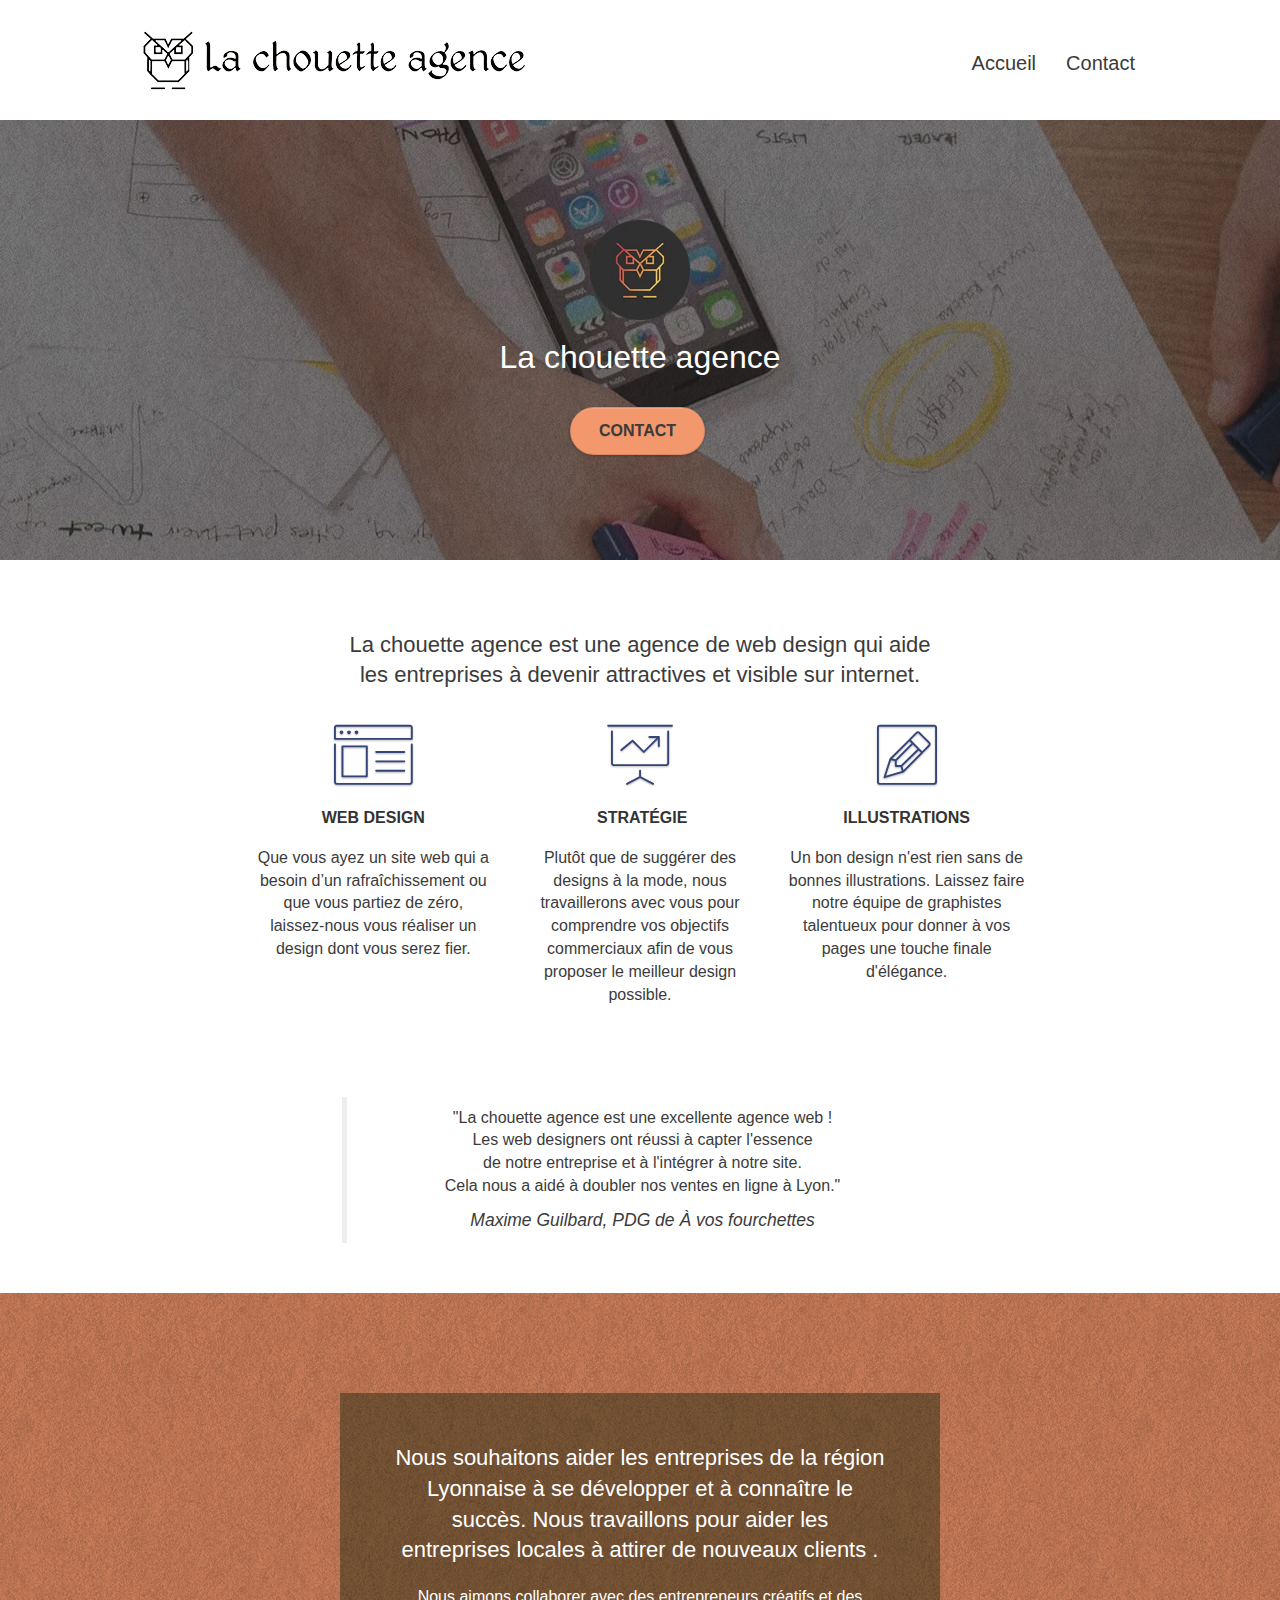
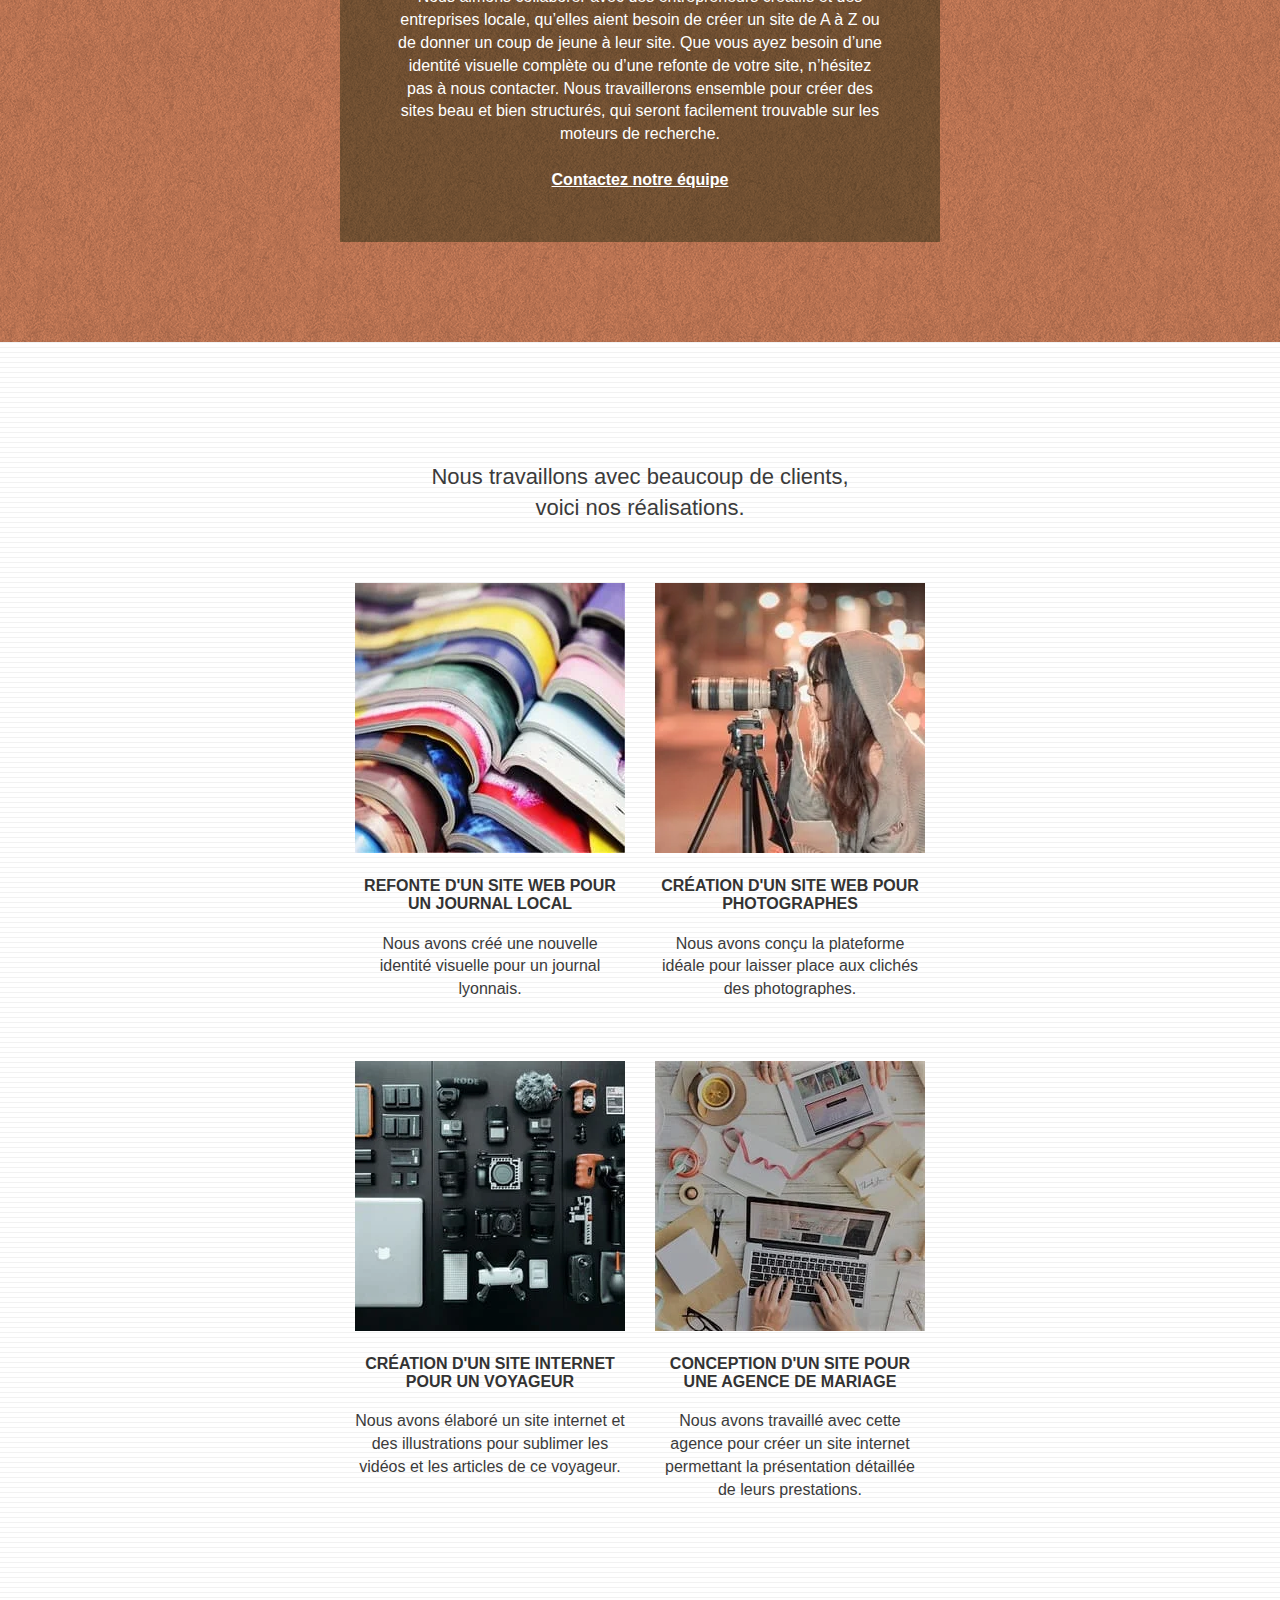
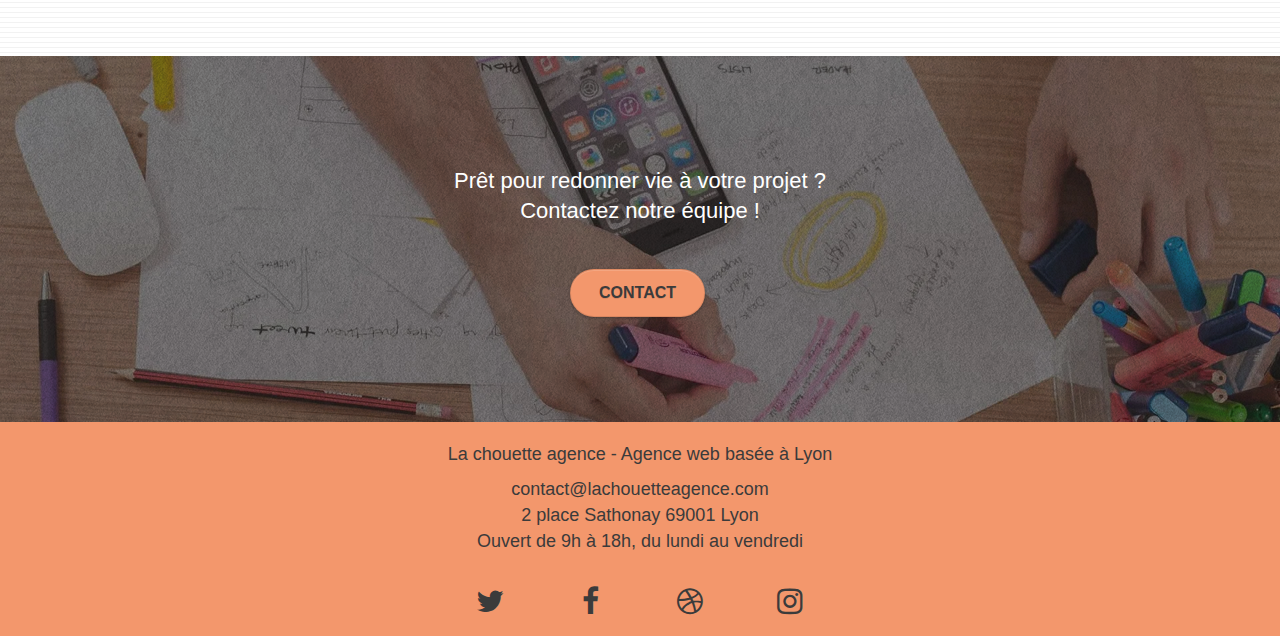
<file: index.html>
<!doctype html>
<html lang="fr">
<head>
    <meta charset="utf-8">
    <meta name="description" content="Une agence de Web Design basée à Lyon, qui aide les entreprises à devenir attractives et visibles sur Internet.">
    <meta name="viewport" content="width=device-width, initial-scale=1.0, viewport-fit=cover">

    <link rel="shortcut icon" type="image/png" href="favicon.jpg">
	<link rel="stylesheet" type="text/css" href="./css/bootstrap.css">
	<link rel="stylesheet" type="text/css" href="style.css">
	<link rel="stylesheet" type="text/css" href="./css/font-awesome.css">
	<link rel="stylesheet" type="text/css" href="./css/et-line.css">
	
	<script src="./js/jquery-2.1.0.js" defer></script>
	<script src="./js/bootstrap.js" defer></script>
	<script src="./js/blocs.js" defer></script>
	<script src="./js/jquery.touchSwipe.js" defer></script>
	<script src="./js/gmaps.js" defer></script>

    <title>La Chouette Agence - Web Design Lyon</title>

	<!-- Analytics -->
	<!-- Analytics END -->
    
</head>

<body>
<!-- Principal conteneur -->
<div class="page-container">
    
<!-- bloc-0 -->
<header>
	<div class="bloc bgc-white l-bloc " id="bloc-0">
		<div class="container bloc-sm">

			<nav class="navbar row">
				<div class="navbar-header">
					<a class="navbar-brand" href="index.html" aria-label="Retour à l'accueil"><img src="img/la_chouette_agence.webp" alt="Logo de La chouette agence de web design basé à Lyon, représentant une chouette en noir et blanc"/></a>
					<button id="nav-toggle" type="button" class="ui-navbar-toggle navbar-toggle" data-toggle="collapse" data-target=".navbar-1">
						<span class="sr-only">Toggle navigation</span><span class="icon-bar"></span><span class="icon-bar"></span><span class="icon-bar"></span>
					</button>
				</div>
				<div class="collapse navbar-collapse navbar-1 special-dropdown-nav">
					<ul class="site-navigation nav navbar-nav">
						<li>
							<a href="index.html">Accueil</a>
						</li>
						<li>
							<a href="contact.html">Contact</a>
						</li>
					</ul>
				</div>
			</nav>
		</div>
	</div>
</header>
<!-- bloc-0 END -->

<!-- bloc-1-presentation -->
<main>
	<div class="bloc bgc-dark-slate-blue bg-banniere d-bloc bg-t-edge bloc-bg-texture texture-paper b-parallax" id="bloc-1-hero">
		<div class="container bloc-lg">
			<div class="row tight-width-whitespace">
				<div class="col-sm-12">
					<img src="img/logo.webp" class="center-block image-resize-mode" width="100" alt="La chouette agence et leur logo représentant une chouette en couleur" />
					<h1 class="text-center hero-bloc-text white ">
						La chouette agence
					</h1>
					<div class="text-center">
						<a href="contact.html" class="btn btn-lg btn-clean btn-rd cta-hero btn-atomic-tangerine" id="cta-hero">Contact</a>
					</div>
				</div>
			</div>
		</div>
	</div>
	<!-- bloc-1-presentation END -->

	<!-- bloc-2-services -->
	<div class="bloc bgc-white l-bloc" id="Services">
		<div class="container bloc-md">
			<div class="row">
				<div class="col-sm-12 text-center">
					<h2>
						La chouette agence est une agence de web design qui aide<br>
						les entreprises à devenir attractives et visible sur internet.
					</h2>
				</div>
			</div>
			<div class="row voffset-lg med-width-whitespace">
				<article class="col-sm-4">
					<div class="text-center">
						<span class="et-icon-browser sm-shadow icon-dark-slate-blue icons icon-lg"></span>
					</div>
					<h3 class="mg-md text-center">
						Web design
					</h3>
					<p class="text-center ">
						Que vous ayez un site web qui a besoin d&rsquo;un rafraîchissement ou que vous partiez de zéro, laissez-nous vous réaliser un design dont vous serez fier.
					</p>
				</article>
				<article class="col-sm-4">
					<div class="text-center">
						<span class="et-icon-presentation sm-shadow icon-dark-slate-blue icons icon-lg"></span>
					</div>
					<h3 class="mg-md text-center">
						&nbsp;Stratégie
					</h3>
					<p class="text-center ">
						Plutôt que de suggérer des designs à la mode, nous travaillerons avec vous pour comprendre vos objectifs commerciaux afin de vous proposer le meilleur design possible.<br>
					</p>
				</article>
				<article class="col-sm-4">
					<div class="text-center">
						<span class="et-icon-edit sm-shadow icon-dark-slate-blue icons icon-lg"></span>
					</div>
					<h3 class="mg-md text-center">
						Illustrations
					</h3>
					<p class="text-center ">
						Un bon design n'est rien sans de bonnes illustrations. Laissez faire notre équipe de graphistes talentueux pour donner à vos pages une touche finale d'élégance.
					</p>
				</article>
			</div>
			<div class="row voffset-lg voffset">
				<div class="col-xs-12 col-md-8 col-md-offset-2 text-center">
					<blockquote>
						<p>
							"La chouette agence est une excellente agence web !<br>
							Les web designers ont réussi à capter l'essence <br>
							de notre entreprise et à l'intégrer à notre site.<br>
							Cela nous a aidé à doubler nos ventes en ligne à Lyon."
						</p>
						<cite>Maxime Guilbard, PDG de À vos fourchettes</cite>
					</blockquote>
				</div>
			</div>
		</div>
	</div>
	<!-- bloc-2-services END -->

	<!-- bloc-3-what-i-do -->
	<div class="bloc tc-white bgc-atomic-tangerine bg-presentation d-bloc bloc-bg-texture texture-paper b-parallax" id="Collaborations_locales">
		<div class="container bloc-lg">
			<div class="row tight-width-whitespace black-background">
				<div class="col-sm-12">
					<h2 class="mg-md text-center white">
						Nous souhaitons aider les entreprises de la région Lyonnaise à se développer et à connaître le succès. Nous travaillons pour aider les entreprises locales à attirer de nouveaux clients .<br>
					</h2>
					<p class="text-center white">
						Nous aimons collaborer avec des entrepreneurs créatifs et des entreprises locale, qu’elles aient besoin de créer un site de A à Z ou de donner un coup de jeune à leur site. Que vous ayez besoin d’une identité visuelle complète ou d’une refonte de votre site, n’hésitez pas à nous contacter. Nous travaillerons ensemble pour créer des sites beau et bien structurés, qui seront facilement trouvable sur les moteurs de recherche. <br><br><a class="ltc-white bold-link" href="contact.html">Contactez notre équipe</a><br>
					</p>
				</div>
			</div>
		</div>
	</div>
	<!-- bloc-3-what-i-do END -->

	<!-- bloc-4-portfolio -->
	<div class="bloc bgc-white bg-lines-h2-bg bg-repeat l-bloc" id="Réalisations">
		<div class="container bloc-lg">
			<div class="row">
				<div class="col-sm-12 text-center">
					<h2>
						Nous travaillons avec beaucoup de clients,<br> voici nos réalisations.
					</h2>
				</div>
			</div>
			<div class="row tight-width-whitespace portfolio-row">
				<article class="col-sm-6">
					<a href="#" data-lightbox="img/journal_local.webp" data-gallery-id="gallery-1" data-caption="Refonte d'un site web pour un journal local" data-frame="snapshot-lb"><img src="img/journal_local.webp" alt="Refonte d'un site web pour un journal local par notre agence web design de Lyon" class="img-responsive portfolio-thumb" /></a>
					<h3 class="mg-md text-center">
						Refonte d'un site web pour un journal local
					</h3>
					<p class="text-center">
						Nous avons créé une nouvelle identité visuelle pour un journal lyonnais.
					</p>
				</article>
				<article class="col-sm-6">
					<a href="#" data-lightbox="img/pour_photographes.webp" data-gallery-id="gallery-1" data-caption="Création d'un site web pour photographes" data-frame="snapshot-lb"><img src="img/pour_photographes.webp" class="img-responsive portfolio-thumb" alt="Création d'un site web pour photographes par notre agence web design de Lyon" /></a>
					<h3 class="mg-md text-center">
						Création d'un site web pour photographes
					</h3>
					<p class="text-center">
						Nous avons conçu la plateforme idéale pour laisser place aux clichés des photographes.
					</p>
				</article>
			</div>
			<div class="row tight-width-whitespace portfolio-row">
				<article class="col-sm-6">
					<a href="#" data-lightbox="img/pour_un_voyageur.webp" data-gallery-id="gallery-1" data-caption="Création d'un site internet pour un voyageur" data-frame="snapshot-lb"><img src="img/pour_un_voyageur.webp" class="img-responsive portfolio-thumb" alt="Création d'un site web pour voyageur par notre agence web design de Lyon"/></a>
					<h3 class="mg-md text-center">
						Création d'un site internet pour un voyageur
					</h3>
					<p class="text-center">
						Nous avons élaboré un site internet et des illustrations pour sublimer les vidéos et les articles de ce voyageur.
					</p>
				</article>
				<article class="col-sm-6">
					<a href="#" data-lightbox="img/agence_de_mariage.webp" data-gallery-id="gallery-1" data-caption="Conception d'un site pour une agence de mariage" data-frame="snapshot-lb"><img src="img/agence_de_mariage.webp" class="img-responsive portfolio-thumb" alt="Site web pour une agence d'événementiel par notre agence web design de Lyon" /></a>
					<h3 class="mg-md text-center">
						Conception d'un site pour une agence de mariage
					</h3>
					<p class="text-center">
						Nous avons travaillé avec cette agence pour créer un site internet permettant la présentation détaillée de leurs prestations.
					</p>
				</article>
			</div>
		</div>
	</div>
	<!-- bloc-4-portfolio END -->

	<!-- bloc-5-cta -->
	<div class="bloc bgc-dark-slate-blue bg-banniere bloc-bg-texture texture-paper" id="Contact">
		<div class="container bloc-lg">
			<div class="row">
				<h2 class="mg-md text-center white contact">
					Prêt pour redonner vie à votre projet ?<br>Contactez notre équipe !
				</h2>
				<div class="col-sm-12 text-center">
					<a href="contact.html" class="btn btn-atomic-tangerine btn-clean btn-rd btn-lg cta-hero">Contact</a>
				</div>
			</div>
		</div>
	</div>
	<!-- bloc-5-cta END -->

	<!-- ScrollToTop Button -->
	<a class="bloc-button btn btn-d scrollToTop" onclick="scrollToTarget('1')"><span class="fa fa-chevron-up white"></span></a>
	<!-- ScrollToTop Button END-->

</main>

<!-- Footer - bloc-8 -->
<footer>
	<div class="bloc bgc-atomic-tangerine d-bloc" id="bloc-8">
		<div class="container bloc-sm">
			<div class="row">
				<div class="col-sm-12">
					<p class="text-center black_l">
						La chouette agence - Agence web basée à Lyon<br>
					</p>
					<address>
						<p class="text-center black_l">
							contact@lachouetteagence.com<br>2 place Sathonay 69001 Lyon<br>Ouvert de 9h à 18h, du lundi au vendredi
						</p>
					</address>
					<div class="row row-no-gutters social">
						<div class="col-sm-3">
							<div class="text-center">
								<a class="social" href="https://twitter.com/" aria-label="Lien vers twitter"><span class="fa fa-twitter icon-md"></span></a>
							</div>
						</div>
						<div class="col-sm-3">
							<div class="text-center">
								<a class="social" href="https://www.facebook.com/" aria-label="Lien vers facebook"><span class="fa fa-facebook icon-md"></span></a>
							</div>
						</div>
						<div class="col-sm-3">
							<div class="text-center">
								<a class="social" href="https://dribbble.com/" aria-label="Lien vers dribbble"><span class="fa fa-dribbble icon-md"></span></a>
							</div>
						</div>
						<div class="col-sm-3">
							<div class="text-center">
								<a class="social" href="https://www.instagram.com/" aria-label="Lien vers intsagram"><span class="fa fa-instagram icon-md"></span></a>
							</div>
						</div>
					</div>
				</div>
			</div>
		</div>
	</div>
</footer>
<!-- Footer - bloc-8 END -->

</div>
<!-- Principal conteneur END -->
    

</body>
</html>
</file>
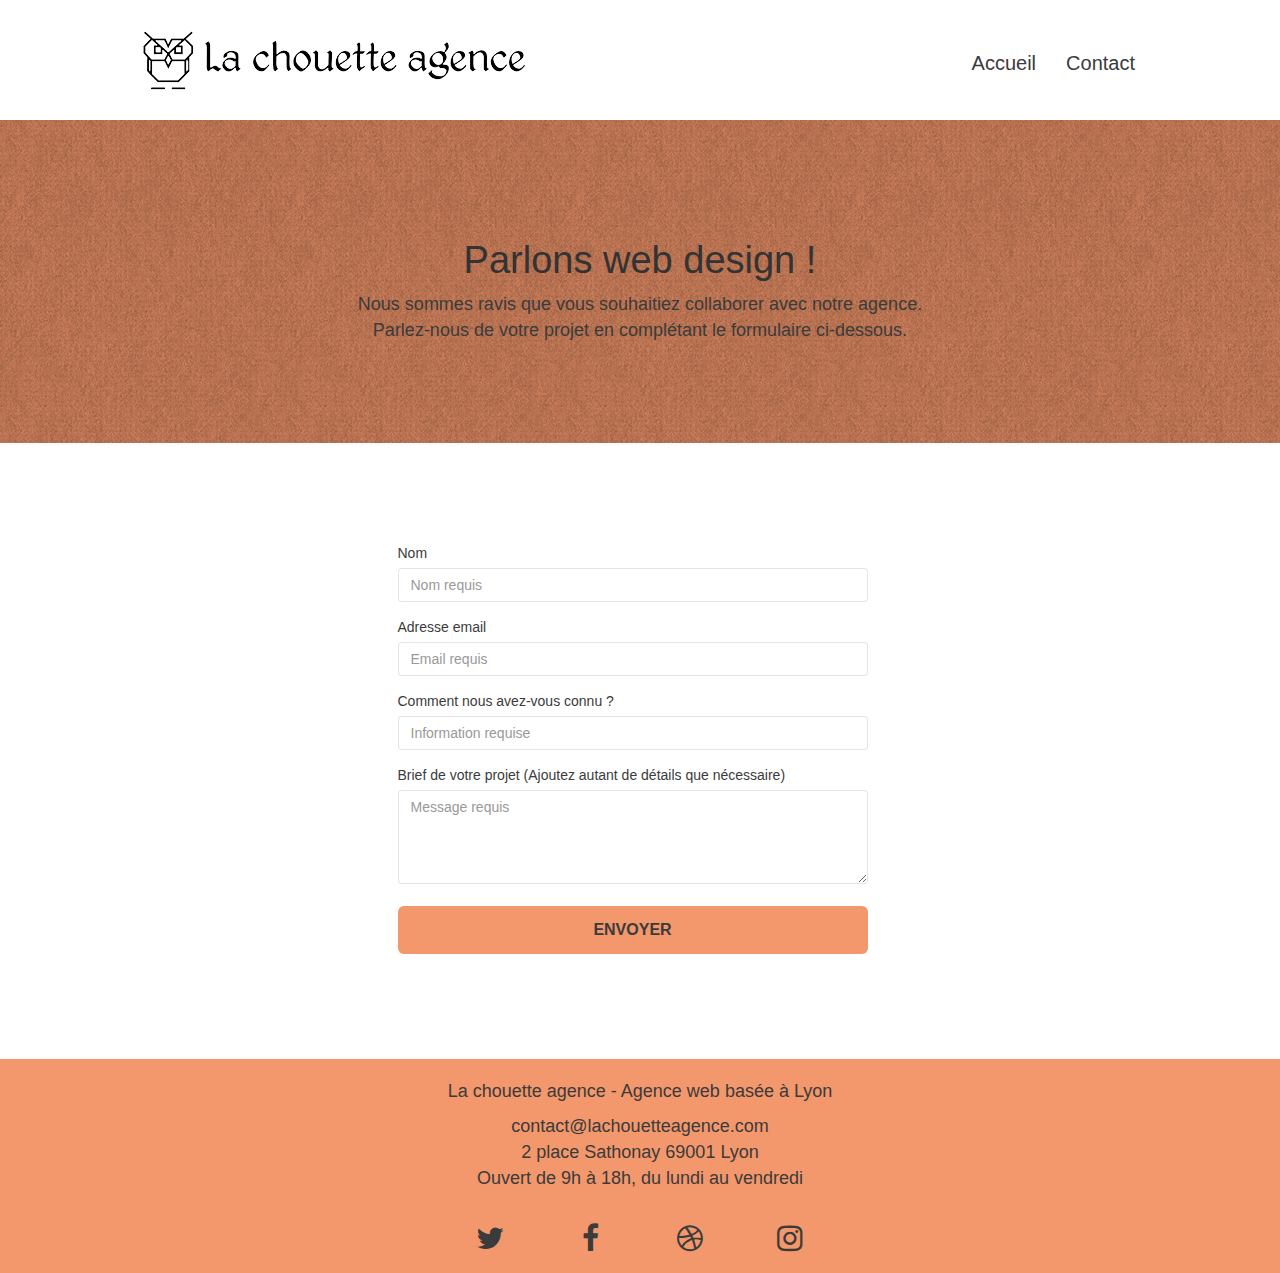
<file: contact.html>
<!doctype html>
<html lang="fr">
<head>
    <meta charset="utf-8">
    <meta name="description" content="Formulaire de contact de La chouette agence - Agence web basée à Lyon">
    <meta name="viewport" content="width=device-width, initial-scale=1.0, viewport-fit=cover">

    <link rel="shortcut icon" type="image/png" href="favicon.jpg">
	<link rel="stylesheet" type="text/css" href="./css/bootstrap.css">
	<link rel="stylesheet" type="text/css" href="style.css">
	<link rel="stylesheet" type="text/css" href="./css/font-awesome.css">
	<link rel="stylesheet" type="text/css" href="./css/et-line.css">
	
	<script src="./js/jquery-2.1.0.js" defer></script>
	<script src="./js/bootstrap.js" defer></script>
	<script src="./js/blocs.js" defer></script>
	<script src="./js/jqBootstrapValidation.js" defer></script>
	<script src="./js/formHandler.js" defer></script>

    <title>Contact</title>
    
<!-- Analytics -->
<!-- Analytics END -->
    
</head>
<body>
<!-- Principal conteneur -->
<div class="page-container">
    
<!-- bloc-0 -->
<header>
	<div class="bloc bgc-white l-bloc " id="bloc-0">
		<div class="container bloc-sm">
			<nav class="navbar row">
				<div class="navbar-header">
					<a class="navbar-brand" href="index.html" aria-label="Retour à l'accueil"><img src="img/la_chouette_agence.webp" alt="Logo de La chouette agence de web design basé à Lyon, représentant une chouette en noir et blanc"/></a>
					<button id="nav-toggle" type="button" class="ui-navbar-toggle navbar-toggle" data-toggle="collapse" data-target=".navbar-1">
						<span class="sr-only">Toggle navigation</span><span class="icon-bar"></span><span class="icon-bar"></span><span class="icon-bar"></span>
					</button>
				</div>
				<div class="collapse navbar-collapse navbar-1 special-dropdown-nav">
					<ul class="site-navigation nav navbar-nav">
						<li>
							<a href="index.html">Accueil</a>
						</li>
						<li>
							<a href="page2.html">Contact</a>
						</li>
					</ul>
				</div>
			</nav>
		</div>
	</div>
</header>
<!-- bloc-0 END -->

<!-- bloc-6 -->
<main>
	<div class="bloc bg-dots-bg bg-repeat bgc-atomic-tangerine d-bloc bloc-bg-texture texture-paper" id="bloc-6">
		<div class="container bloc-lg">
			<div class="row">
				<div class="col-sm-12">
					<h1 class="text-center hero-bloc-text">
						Parlons web design !
					</h1>
					<p class="text-center mg-lg tight-width-whitespace">
						Nous sommes ravis que vous souhaitiez collaborer avec notre agence.<br>
						Parlez-nous de votre projet en complétant le formulaire ci-dessous.
					</p>
				</div>
			</div>
		</div>
	</div>
	<!-- bloc-6 END -->

	<!-- bloc-7 -->
	<div class="bloc bgc-white l-bloc" id="bloc-7">
		<div class="container bloc-lg">
			<div class="row ">
				<div class="col-sm-6 form_block">
					<form id="form_1" novalidate>
						<div class="form-group">
							<label for="name">
								Nom
							</label>
							<input id="name" class="form-control" type="text" required placeholder="Nom requis"/>
						</div>
						<div class="form-group">
							<label for="email">
								Adresse email
							</label>
							<input id="email" class="form-control" type="email" required placeholder="Email requis"/>
						</div>
						<div class="form-group">
							<label for="information">
								Comment nous avez-vous connu ?
							</label>
							<input id="information" class="form-control" type="text" required placeholder="Information requise"/>
						</div>
						<div class="form-group">
							<label for="message">
								Brief de votre projet (Ajoutez autant de détails que nécessaire)<br>
							</label><textarea id="message" class="form-control" rows="4" cols="50" required placeholder="Message requis"></textarea>
						</div> 
						<button class="bloc-button btn btn-lg btn-block cta-hero btn-atomic-tangerine" type="submit">
							Envoyer
						</button>
					</form>
				</div>
			</div>
		</div>
	</div>
	<!-- bloc-7 END -->

	<!-- ScrollToTop Button -->
	<a class="bloc-button btn btn-d scrollToTop" onclick="scrollToTarget('1')"><span class="fa fa-chevron-up white"></span></a>
	<!-- ScrollToTop Button END-->

</main>

<!-- Footer - bloc-8 -->
<footer>
	<div class="bloc bgc-atomic-tangerine d-bloc" id="bloc-8">
		<div class="container bloc-sm">
			<div class="row">
				<div class="col-sm-12">
					<p class="text-center black_l">
						La chouette agence - Agence web basée à Lyon<br>
					</p>
					<address>
						<p class="text-center black_l">
							contact@lachouetteagence.com<br>2 place Sathonay 69001 Lyon<br>Ouvert de 9h à 18h, du lundi au vendredi
						</p>
					</address>	
					<div class="row row-no-gutters social">
						<div class="col-sm-3">
							<div class="text-center">
								<a class="social" href="https://twitter.com/" aria-label="Lien vers twitter"><span class="fa fa-twitter icon-md"></span></a>
							</div>
						</div>
						<div class="col-sm-3">
							<div class="text-center">
								<a class="social" href="https://www.facebook.com/" aria-label="Lien vers facebook"><span class="fa fa-facebook icon-md"></span></a>
							</div>
						</div>
						<div class="col-sm-3">
							<div class="text-center">
								<a class="social" href="https://dribbble.com/" aria-label="Lien vers dribbble"><span class="fa fa-dribbble icon-md"></span></a>
							</div>
						</div>
						<div class="col-sm-3">
							<div class="text-center">
								<a class="social" href="https://www.instagram.com/" aria-label="Lien vers intsagram"><span class="fa fa-instagram icon-md"></span></a>
							</div>
						</div>
					</div>
				</div>
			</div>
		</div>
	</div>
</footer>
<!-- Footer - bloc-8 END -->

</div>
<!-- Principal conteneur END -->
    

</body>
</html>
</file>
<file: style.css>
body{margin:0;padding:0;background:#FFF;overflow-x:hidden;-webkit-font-smoothing:antialiased;-moz-osx-font-smoothing:grayscale}a,button{transition:all .3s ease-in-out;outline:none!important}a:hover{text-decoration:none;cursor:pointer}#page-loading-blocs-notifaction{position:fixed;top:0;bottom:0;width:100%;z-index:100000;background:#FFF url(img/pageload-spinner.gif) no-repeat center center}.bloc{width:100%;clear:both;background:50% 50% no-repeat;padding:0 50px;-webkit-background-size:cover;-moz-background-size:cover;-o-background-size:cover;background-size:cover;position:relative}.bloc .container{padding-left:0;padding-right:0}.bloc-lg{padding:100px 50px}.bloc-md{padding:50px}.bloc-sm{padding:20px 50px}.bg-center,.bg-l-edge,.bg-r-edge,.bg-t-edge,.bg-b-edge,.bg-tl-edge,.bg-bl-edge,.bg-tr-edge,.bg-br-edge,.bg-repeat{-webkit-background-size:auto!important;-moz-background-size:auto!important;-o-background-size:auto!important;background-size:auto!important}.bg-repeat{background:repeat}.bg-t-edge{background:top no-repeat}.bloc-bg-texture::before{content:"";background-size:2px 2px;position:absolute;top:0;bottom:0;left:0;right:0}.texture-paper::before{background:url(img/texture-paper.webp);background-size:280px 280px}.b-parallax{background-attachment:fixed}.d-bloc{color:rgba(255,255,255,.7)}.d-bloc button:hover{color:rgba(255,255,255,.9)}.d-bloc .icon-round,.d-bloc .icon-square,.d-bloc .icon-rounded,.d-bloc .icon-semi-rounded-a,.d-bloc .icon-semi-rounded-b{border-color:rgba(255,255,255,.9)}.d-bloc .divider-h span{border-color:rgba(255,255,255,.2)}.d-bloc .a-btn,.d-bloc .navbar a,.d-bloc .navbar-brand,.d-bloc a .icon-sm,.d-bloc a .icon-md,.d-bloc a .icon-lg,.d-bloc a .icon-xl,.d-bloc h1 a,.d-bloc h2 a,.d-bloc h3 a,.d-bloc h4 a,.d-bloc h5 a,.d-bloc h6 a,.d-bloc p a{color:rgba(255,255,255,.6)}.d-bloc .a-btn:hover,.d-bloc .navbar a:hover,.d-bloc .navbar-brand:hover,.d-bloc a:hover .icon-sm,.d-bloc a:hover .icon-md,.d-bloc a:hover .icon-lg,.d-bloc a:hover .icon-xl,.d-bloc h1 a:hover,.d-bloc h2 a:hover,.d-bloc h3 a:hover,.d-bloc h4 a:hover,.d-bloc h5 a:hover,.d-bloc h6 a:hover,.d-bloc p a:hover{color:rgba(255,255,255,1)}.d-bloc .navbar-toggle .icon-bar{background:rgba(255,255,255,1)}.d-bloc .btn-wire,.d-bloc .btn-wire:hover{color:rgba(255,255,255,1);border-color:rgba(255,255,255,1)}.d-bloc .panel{color:rgba(0,0,0,.5)}.d-bloc .panel button:hover{color:rgba(0,0,0,.7)}.d-bloc .panel icon{border-color:rgba(0,0,0,.7)}.d-bloc .panel .divider-h span{border-color:rgba(0,0,0,.1)}.d-bloc .panel .a-btn{color:rgba(0,0,0,.6)}.d-bloc .panel .a-btn:hover{color:rgba(0,0,0,1)}.d-bloc .panel .btn-wire,.d-bloc .panel .btn-wire:hover{color:rgba(0,0,0,.7);border-color:rgba(0,0,0,.3)}.d-bloc .panel,.l-bloc{color:rgba(0,0,0,.5)}.d-bloc .panel button:hover,.l-bloc button:hover{color:rgba(0,0,0,.7)}.l-bloc .icon-round,.l-bloc .icon-square,.l-bloc .icon-rounded,.l-bloc .icon-semi-rounded-a,.l-bloc .icon-semi-rounded-b{border-color:rgba(0,0,0,.7)}.d-bloc .panel .divider-h span,.l-bloc .divider-h span{border-color:rgba(0,0,0,.1)}.d-bloc .panel .a-btn,.l-bloc .a-btn,.l-bloc .navbar a,.l-bloc .navbar-brand,.l-bloc a .icon-sm,.l-bloc a .icon-md,.l-bloc a .icon-lg,.l-bloc a .icon-xl,.l-bloc h1 a,.l-bloc h2 a,.l-bloc h3 a,.l-bloc h4 a,.l-bloc h5 a,.l-bloc h6 a,.l-bloc p a{color:rgba(0,0,0,.6)}.d-bloc .panel .a-btn:hover,.l-bloc .a-btn:hover,.l-bloc .navbar a:hover,.l-bloc .navbar-brand:hover,.l-bloc a:hover .icon-sm,.l-bloc a:hover .icon-md,.l-bloc a:hover .icon-lg,.l-bloc a:hover .icon-xl,.l-bloc h1 a:hover,.l-bloc h2 a:hover,.l-bloc h3 a:hover,.l-bloc h4 a:hover,.l-bloc h5 a:hover,.l-bloc h6 a:hover,.l-bloc p a:hover{color:rgba(0,0,0,1)}.l-bloc .navbar-toggle .icon-bar{color:rgba(0,0,0,.6)}.d-bloc .panel .btn-wire,.d-bloc .panel .btn-wire:hover,.l-bloc .btn-wire,.l-bloc .btn-wire:hover{color:rgba(0,0,0,.7);border-color:rgba(0,0,0,.3)}.voffset{margin-top:30px}.voffset-lg{margin-top:80px}.row-no-gutters{margin-right:0;margin-left:0}.row.row-no-gutters>[class^="col-"],.row.row-no-gutters>[class*=" col-"]{padding-right:0;padding-left:0}#bloc-1-hero h1{font-size:32px}.navbar{margin-bottom:0;z-index:1}.navbar-brand{height:auto;padding:3px 15px;font-size:25px;font-weight:400;font-weight:600;line-height:44px}.navbar-brand img{max-height:200px;margin:0 5px 0 0;display:inline}.navbar-brand img[src$=svg]{min-width:100px}.nav-center .navbar-brand img{margin:0}.navbar .nav{padding-top:2px;margin-right:-16px;float:right;z-index:1}.nav>li{float:left;margin-top:4px;font-size:20px}.navbar-nav .open .dropdown-menu>li>a{text-align:inherit}.nav>li a:hover,.nav>li a:focus{background:#DADADA}.navbar-toggle{margin:10px 10px 0 0;border:0}.navbar-toggle:hover{background:transparent!important}.navbar-toggle .icon-bar{background-color:rgba(0,0,0,.5);width:26px}.nav-invert .navbar .nav{float:left}.nav-invert .navbar-header,.nav-invert .navbar-brand{float:right;position:relative;z-index:2}cite{color: #3B3B3B!important}blockquote{margin: 0px 30px}@media (min-width:768px){.site-navigation{position:absolute;top:50%;right:20px;transform:translate(0,-50%);-webkit-transform:translateY(-50%)}.nav>li .dropdown-menu a,.nav>li .dropdown-menu a:hover{color:#484848}.nav-invert .site-navigation{left:0;right:0}.nav-center{text-align:center}.nav-center .navbar-header{width:100%}.nav-center .navbar-header,.nav-center .navbar-brand,.nav-center .nav>li{float:none;display:inline-block}.nav-center .site-navigation{position:relative;width:100%;right:0;margin-right:0;margin-top:20px}.nav-center.mini-nav .navbar-toggle{float:none;margin:10px auto 0}}.nav>li>.dropdown a{background:none!important;display:block;padding:14px 15px}nav .caret{margin:0 5px}.dropdown-menu .dropdown-menu{top:-8px;left:100%}.dropdown-menu .dropmenu-flow-right{top:100%;left:0;margin-left:-1px;border-top-left-radius:0;border-top-right-radius:0}.dropdown-menu .dropdown span{border:4px solid #000;border-top-color:transparent;border-right-color:transparent;border-bottom-color:transparent;margin:6px -5px 0 0!important;float:right}.mg-md{margin-top:10px;margin-bottom:20px;position:relative}.mg-lg{margin-top:10px;margin-bottom:40px}.btn{margin:0 5px 5px 0}.btn.pull-right{margin:0 0 5px 5px}.btn-d,.btn-d:hover,.btn-d:focus{color:#FFF;background:rgba(0,0,0,.3)}button{outline:none!important}.btn-rd{border-radius:40px}.btn-clean{border:1px solid rgba(0,0,0,.08);border-bottom-color:rgba(0,0,0,.1);text-shadow:0 1px 0 rgba(0,0,1,.1);box-shadow:0 1px 3px rgba(0,0,1,.25),inset 0 1px 0 0 rgba(255,255,255,.15)}.black_l{color:#3B3B3B;font-size:18px}.icon-md{padding-top:12px;font-size:30px!important;color:#3B3B3B!important}.icon-md:hover{color:white!important;transition:0.2s}.icon-lg{font-size:60px!important}.sm-shadow{text-shadow:0 1px 2px rgba(0,0,0,.3)}.panel-sq,.panel-sq .panel-heading,.panel-sq .panel-footer{border-radius:0}.panel-rd{border-radius:30px}.panel-rd .panel-heading{border-radius:29px 29px 0 0}.panel-rd .panel-footer{border-radius:0 0 29px 29px}.form-control{border-color:rgba(0,0,0,.1);box-shadow:none}.scrollToTop{width:40px;height:40px;position:fixed;bottom:20px;right:20px;opacity:0;z-index:500;transition:all .3s ease-in-out}.scrollToTop span{margin-top:6px}.showScrollTop{font-size:14px;opacity:1}a[data-lightbox]{position:relative;display:block;text-align:center;}a[data-lightbox]:hover::before{content:"+";font-family:"HelveticaNeue-Light","Helvetica Neue Light","Helvetica Neue",Helvetica,Arial;font-size:32px;width:50px;height:50px;margin-left:-25px;border-radius:50%;background:rgba(0,0,0,.6);color:#FFF;font-weight:100;z-index:1;position:absolute;top:50%;transform:translateY(-50%);-webkit-transform:translateY(-50%)}a[data-lightbox]:hover img{opacity:.6;-webkit-animation-fill-mode:none;animation-fill-mode:none}#lightbox-modal{display:flex;align-items:center}#lightbox-modal .modal-dialog{width:90%;max-width:900px;margin:0 auto 0}#lightbox-modal .modal-dialog img{max-height:90vh;margin:0 auto}.lightbox-caption{padding:20px;color:#FFF;background:rgba(0,0,0,.5);position:absolute;left:15px;right:15px;bottom:5px}.close-lightbox{color:#FFF;font-size:30px;position:absolute;top:20px;right:20px;z-index:20;background:rgba(0,0,0,.5);border:none;line-height:30px;padding:0 9px 5px;opacity:.3}.close-lightbox:hover,.next-lightbox:hover,.prev-lightbox:hover{opacity:1;color:#FFF}.next-lightbox,.prev-lightbox{font-size:20px;color:rgba(255,255,255,.9);background:rgba(0,0,0,.5);transition:all .2s ease-in-out;position:absolute;top:45%;z-index:1;opacity:.4}.next-lightbox{padding:6px 8px 1px 13px;right:25px}.prev-lightbox{padding:6px 13px 1px 10px;left:25px}.snapshot-lb .modal-body{padding-bottom:45px}.snapshot-lb .lightbox-caption{padding:0;color:rgba(0,0,0,.5);background:none}h1,h2,h3,h4,h5,h6,p,label,.btn,a{font-family:"helvetica";font-weight:400;color:#3B3B3B!important}.container{max-width:1000px}.hero-bloc-text{font-size:38px}.hero-bloc-text-sub{font-size:36px}.statement-bloc-text{line-height:26px;font-style:italic;font-size:20px;text-align:center;font-weight:lighter;max-width:520px;margin:auto auto auto auto}p{font-size:16px}.tight-width-whitespace{max-width:600px;margin:auto auto auto auto;font-size:18px}.h1{font-size:20px;font-family:"Open Sans"}.cta-hero{margin-top:22px;color:#FFFFFF!important;text-transform:uppercase;padding:12px 28px 12px 28px;font-size:16px;font-weight:700}.social{max-width:400px;margin:auto;display:flex;flex-direction:row;justify-content:space-around;align-items:center}h2{font-size:22px;line-height:1.4em}h3{font-size:16px;text-transform:uppercase;font-weight:700;color:#333333!important}.med-width-whitespace{max-width:800px;margin:auto auto auto auto;box-shadow:0 0 0 #000}h1{color:#333333!important}h4{color:#333333!important}.icons{margin-bottom:14px;margin-top:24px}.white{color:#FFFFFF!important}.portfolio-thumb{margin-bottom:24px}.portfolio-row{margin-bottom:44px;margin-top:50px}.avatar{box-shadow:0 4px 9px rgba(0,0,0,.3)}.black-background{background-color:rgba(107,85,49,.7);padding:40px 40px 40px 40px}.bold-link{font-weight:900;text-decoration:underline!important}.bgc-white{background-color:#FFF}.bgc-dark-slate-blue{background-color:#364577}.bgc-atomic-tangerine{background-color:#F3976C}.tc-white{color:#F3976C!important}.btn-atomic-tangerine{background:#F3976C;color:#3B3B3B!important}.btn-atomic-tangerine:hover{background:#c27956!important;color:#232323!important}.ltc-white{color:#FFFFFF!important}.ltc-white:hover{color:#cccccc!important}.ltc-atomic-tangerine{color:#F3976C!important}.ltc-atomic-tangerine:hover{color:#c27956!important}.icon-dark-slate-blue{color:#364577!important;border-color:#364577!important}.bg-dots-bg{background-image:url(img/dots-bg.webp)}.bg-lines-h2-bg{background-image:url(img/lines-h2-bg.webp)}.bg-banniere{background-image:url(img/la_chouette_agence_banniere.webp)}.bg-presentation{background-image:url(img/image_de_presentation.webp)}.form_block{max-width:500px;margin-left:25%;margin-right:25%}@media (max-width:1024px){.bloc{padding-left:20px;padding-right:20px}.bloc.full-width-bloc,.bloc-tile-2.full-width-bloc .container,.bloc-tile-3.full-width-bloc .container,.bloc-tile-4.full-width-bloc .container{padding-left:0;padding-right:0}}@media (max-width:992px) and (min-width:768px){.navbar .nav{max-width:80%}.nav-center.navbar .nav{max-width:100%}}@media only screen and (min-width:768px) and (max-width:1024px) and (orientation:landscape){.b-parallax{background-attachment:scroll}}@media only screen and (min-width:1024px) and (max-width:1366px) and (-webkit-min-device-pixel-ratio:1.5){.b-parallax{background-attachment:scroll}}@media (max-width:991px){.container{width:100%}.b-parallax{background-attachment:scroll}.page-container,#hero-bloc{overflow-x:hidden;position:relative}.bloc-group,.bloc-group .bloc{display:block;width:100%}.bloc-fill-screen .fill-bloc-top-edge,.bloc-fill-screen .fill-bloc-bottom-edge{padding:0 20px}}@media (max-width:767px){.page-container{overflow-x:hidden;position:relative}h1,h2,h3,h4,h5,h6,p,#disqus_thread{padding-left:10px!important;padding-right:10px!important}.b-parallax{background-attachment:scroll}.navbar .nav{padding-top:0;border-top:1px solid rgba(0,0,0,.2);float:none!important}.navbar.row{margin-left:0;margin-right:0}.site-navigation{position:inherit;transform:none;-webkit-transform:none;-ms-transform:none}.nav>li{margin-top:0;border-bottom:1px solid rgba(0,0,0,.1);background:rgba(0,0,0,.05);text-align:left;padding-left:15px;width:100%}.nav>li:hover{background:rgba(0,0,0,.08)}.dropdown .dropdown a .caret{float:none;margin:5px 0 0 10px!important;border:4px solid #000;border-bottom-color:transparent;border-right-color:transparent;border-left-color:transparent}#hero-bloc .navbar .nav{background:rgba(0,0,0,.8)}#hero-bloc .navbar .nav a{color:rgba(255,255,255,.6)}.hero{padding:50px 0}.hero-nav{left:-1px;right:-1px}.navbar-collapse{padding:0;overflow-x:hidden;-webkit-box-shadow:none;box-shadow:none}.navbar-brand img{max-height:40px;width:auto}.nav-invert .navbar-header{float:none;width:100%}.nav-invert .navbar-toggle{float:left;margin-left:10px}.bloc{padding-left:0;padding-right:0}.bloc-xxl,.bloc-xl,.bloc-lg{padding:40px 0}.bloc-sm,.bloc-md{padding-left:0;padding-right:0}.bloc-tile-2 .container,.bloc-tile-3 .container,.bloc-tile-4 .container,.bloc-fill-screen .fill-bloc-top-edge,.bloc-fill-screen .fill-bloc-bottom-edge{padding-left:0;padding-right:0}.a-block{padding:0 10px}.btn-dwn{display:none}.voffset{margin-top:5px}.voffset-md{margin-top:20px}.voffset-lg{margin-top:30px}form{padding:5px}.close-lightbox{display:inline-block}.blocsapp-device-iphone5{background-size:216px 425px;padding-top:60px;width:216px;height:425px}.blocsapp-device-iphone5 img{width:180px;height:320px}.bloc-mob-center-text{text-align:center}.form_block{margin-left:5%;margin-right:5%}.contact{margin-right:2%;margin-left:2%}a[data-lightbox]{display:flex;justify-content: center;}}@media (max-width:400px){.bloc{padding-left:0;padding-right:0}}@media (max-width:767px) and (orientation:landscape){.form_block{margin-left:15%;margin-right:15%}}
</file>
<file: css/et-line.css>
@font-face{font-family:et-line;src:url(../fonts/et-line.eot);src:url(../fonts/et-line.eot?#iefix) format('embedded-opentype'),url(../fonts/et-line.woff) format('woff'),url(../fonts/et-line.ttf) format('truetype'),url(../fonts/et-line.svg#et-line) format('svg');font-weight:400;font-style:normal}.et-icon-adjustments,.et-icon-alarmclock,.et-icon-anchor,.et-icon-aperture,.et-icon-attachment,.et-icon-bargraph,.et-icon-basket,.et-icon-beaker,.et-icon-bike,.et-icon-book-open,.et-icon-briefcase,.et-icon-browser,.et-icon-calendar,.et-icon-camera,.et-icon-caution,.et-icon-chat,.et-icon-circle-compass,.et-icon-clipboard,.et-icon-clock,.et-icon-cloud,.et-icon-compass,.et-icon-desktop,.et-icon-dial,.et-icon-document,.et-icon-documents,.et-icon-download,.et-icon-dribbble,.et-icon-edit,.et-icon-envelope,.et-icon-expand,.et-icon-facebook,.et-icon-flag,.et-icon-focus,.et-icon-gears,.et-icon-genius,.et-icon-gift,.et-icon-global,.et-icon-globe,.et-icon-googleplus,.et-icon-grid,.et-icon-happy,.et-icon-hazardous,.et-icon-heart,.et-icon-hotairballoon,.et-icon-hourglass,.et-icon-key,.et-icon-laptop,.et-icon-layers,.et-icon-lifesaver,.et-icon-lightbulb,.et-icon-linegraph,.et-icon-linkedin,.et-icon-lock,.et-icon-magnifying-glass,.et-icon-map,.et-icon-map-pin,.et-icon-megaphone,.et-icon-mic,.et-icon-mobile,.et-icon-newspaper,.et-icon-notebook,.et-icon-paintbrush,.et-icon-paperclip,.et-icon-pencil,.et-icon-phone,.et-icon-picture,.et-icon-pictures,.et-icon-piechart,.et-icon-presentation,.et-icon-pricetags,.et-icon-printer,.et-icon-profile-female,.et-icon-profile-male,.et-icon-puzzle,.et-icon-quote,.et-icon-recycle,.et-icon-refresh,.et-icon-ribbon,.et-icon-rss,.et-icon-sad,.et-icon-scissors,.et-icon-scope,.et-icon-search,.et-icon-shield,.et-icon-speedometer,.et-icon-strategy,.et-icon-streetsign,.et-icon-tablet,.et-icon-target,.et-icon-telescope,.et-icon-toolbox,.et-icon-tools,.et-icon-tools-2,.et-icon-trophy,.et-icon-tumblr,.et-icon-twitter,.et-icon-upload,.et-icon-video,.et-icon-wallet,.et-icon-wine{font-family:et-line;speak:none;font-style:normal;font-weight:400;font-variant:normal;text-transform:none;line-height:1;-webkit-font-smoothing:antialiased;-moz-osx-font-smoothing:grayscale;display:inline-block}.et-icon-mobile:before{content:"\e000"}.et-icon-laptop:before{content:"\e001"}.et-icon-desktop:before{content:"\e002"}.et-icon-tablet:before{content:"\e003"}.et-icon-phone:before{content:"\e004"}.et-icon-document:before{content:"\e005"}.et-icon-documents:before{content:"\e006"}.et-icon-search:before{content:"\e007"}.et-icon-clipboard:before{content:"\e008"}.et-icon-newspaper:before{content:"\e009"}.et-icon-notebook:before{content:"\e00a"}.et-icon-book-open:before{content:"\e00b"}.et-icon-browser:before{content:"\e00c"}.et-icon-calendar:before{content:"\e00d"}.et-icon-presentation:before{content:"\e00e"}.et-icon-picture:before{content:"\e00f"}.et-icon-pictures:before{content:"\e010"}.et-icon-video:before{content:"\e011"}.et-icon-camera:before{content:"\e012"}.et-icon-printer:before{content:"\e013"}.et-icon-toolbox:before{content:"\e014"}.et-icon-briefcase:before{content:"\e015"}.et-icon-wallet:before{content:"\e016"}.et-icon-gift:before{content:"\e017"}.et-icon-bargraph:before{content:"\e018"}.et-icon-grid:before{content:"\e019"}.et-icon-expand:before{content:"\e01a"}.et-icon-focus:before{content:"\e01b"}.et-icon-edit:before{content:"\e01c"}.et-icon-adjustments:before{content:"\e01d"}.et-icon-ribbon:before{content:"\e01e"}.et-icon-hourglass:before{content:"\e01f"}.et-icon-lock:before{content:"\e020"}.et-icon-megaphone:before{content:"\e021"}.et-icon-shield:before{content:"\e022"}.et-icon-trophy:before{content:"\e023"}.et-icon-flag:before{content:"\e024"}.et-icon-map:before{content:"\e025"}.et-icon-puzzle:before{content:"\e026"}.et-icon-basket:before{content:"\e027"}.et-icon-envelope:before{content:"\e028"}.et-icon-streetsign:before{content:"\e029"}.et-icon-telescope:before{content:"\e02a"}.et-icon-gears:before{content:"\e02b"}.et-icon-key:before{content:"\e02c"}.et-icon-paperclip:before{content:"\e02d"}.et-icon-attachment:before{content:"\e02e"}.et-icon-pricetags:before{content:"\e02f"}.et-icon-lightbulb:before{content:"\e030"}.et-icon-layers:before{content:"\e031"}.et-icon-pencil:before{content:"\e032"}.et-icon-tools:before{content:"\e033"}.et-icon-tools-2:before{content:"\e034"}.et-icon-scissors:before{content:"\e035"}.et-icon-paintbrush:before{content:"\e036"}.et-icon-magnifying-glass:before{content:"\e037"}.et-icon-circle-compass:before{content:"\e038"}.et-icon-linegraph:before{content:"\e039"}.et-icon-mic:before{content:"\e03a"}.et-icon-strategy:before{content:"\e03b"}.et-icon-beaker:before{content:"\e03c"}.et-icon-caution:before{content:"\e03d"}.et-icon-recycle:before{content:"\e03e"}.et-icon-anchor:before{content:"\e03f"}.et-icon-profile-male:before{content:"\e040"}.et-icon-profile-female:before{content:"\e041"}.et-icon-bike:before{content:"\e042"}.et-icon-wine:before{content:"\e043"}.et-icon-hotairballoon:before{content:"\e044"}.et-icon-globe:before{content:"\e045"}.et-icon-genius:before{content:"\e046"}.et-icon-map-pin:before{content:"\e047"}.et-icon-dial:before{content:"\e048"}.et-icon-chat:before{content:"\e049"}.et-icon-heart:before{content:"\e04a"}.et-icon-cloud:before{content:"\e04b"}.et-icon-upload:before{content:"\e04c"}.et-icon-download:before{content:"\e04d"}.et-icon-target:before{content:"\e04e"}.et-icon-hazardous:before{content:"\e04f"}.et-icon-piechart:before{content:"\e050"}.et-icon-speedometer:before{content:"\e051"}.et-icon-global:before{content:"\e052"}.et-icon-compass:before{content:"\e053"}.et-icon-lifesaver:before{content:"\e054"}.et-icon-clock:before{content:"\e055"}.et-icon-aperture:before{content:"\e056"}.et-icon-quote:before{content:"\e057"}.et-icon-scope:before{content:"\e058"}.et-icon-alarmclock:before{content:"\e059"}.et-icon-refresh:before{content:"\e05a"}.et-icon-happy:before{content:"\e05b"}.et-icon-sad:before{content:"\e05c"}.et-icon-facebook:before{content:"\e05d"}.et-icon-twitter:before{content:"\e05e"}.et-icon-googleplus:before{content:"\e05f"}.et-icon-rss:before{content:"\e060"}.et-icon-tumblr:before{content:"\e061"}.et-icon-linkedin:before{content:"\e062"}.et-icon-dribbble:before{content:"\e063"}
</file>
